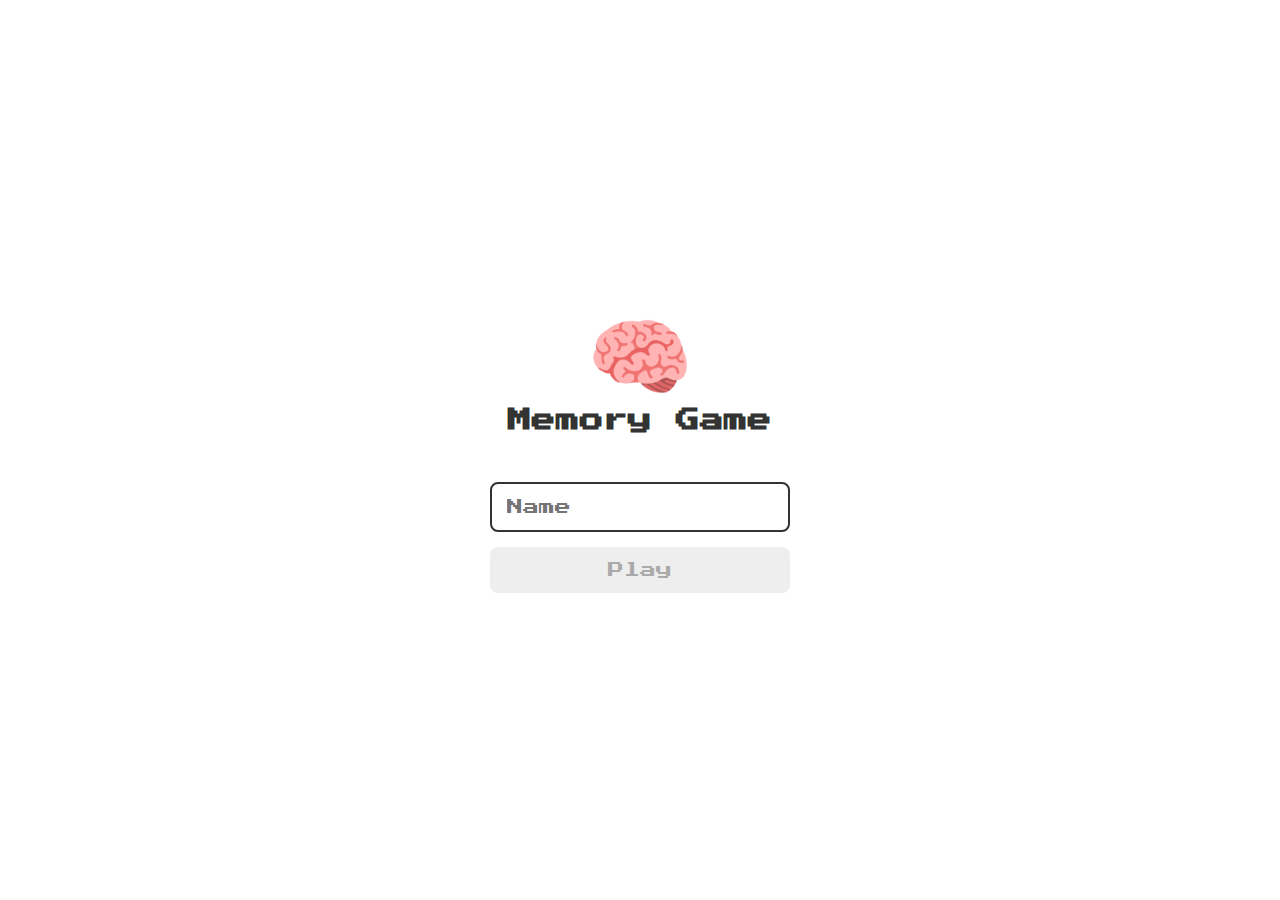
<file: index.html>
<!DOCTYPE html>
<html lang="pt-br">
<head>
    <meta charset="UTF-8">
    <meta name="viewport" content="width=device-width, initial-scale=1.0">
    <link rel="stylesheet" href="./css/styles.css">
    <script defer src="./js/login.js"></script>
    <title>Memory Game | Login</title>
</head>
<body>
    <form class="login-form">
        <div class="login__header">
            <img src="./images/brain.png" alt="brain icon">
            <h1>Memory Game</h1>
        </div>

        <input type="text" placeholder="Name" class="login__input">
        <button type="submit" class="login__button" disabled>Play</button>
    </form>
</body>
</html>
</file>
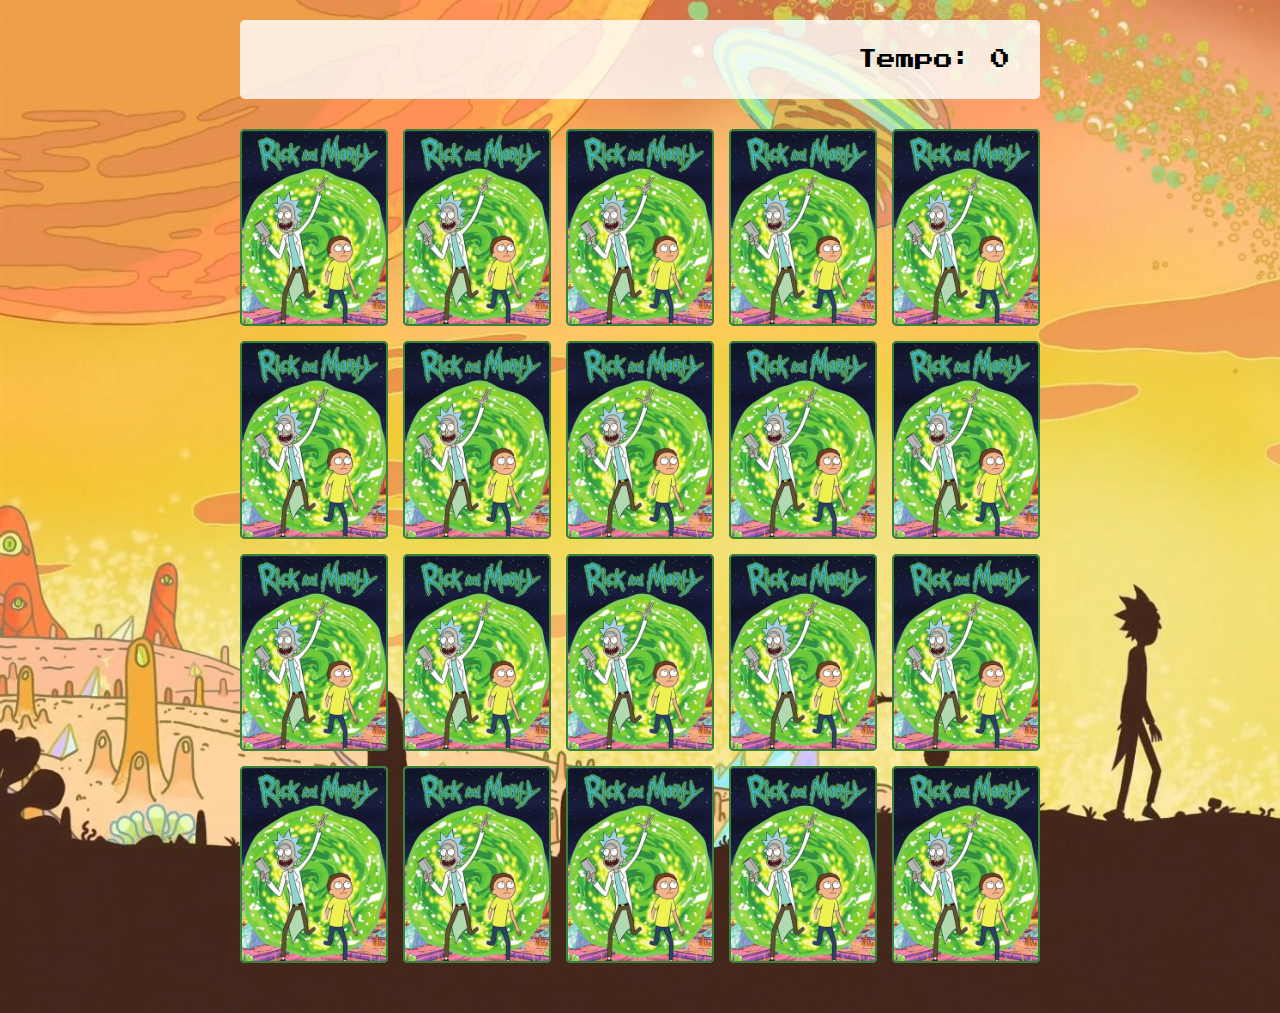
<file: pages/game.html>
<!DOCTYPE html>
<html lang="pt-br">
<head>
    <meta charset="UTF-8">
    <meta name="viewport" content="width=device-width, initial-scale=1.0">
    <title>Memory Game</title>
    <link rel="stylesheet" href="../css/styles.css">
    <script defer src="../js/game.js"></script>
</head>
<body>
    <main>
        <header>
            <span class="player"></span>
            <span>
                Tempo: <span class="timer">0</span>
            </span>
        </header>
        <div class="grid">
        </div>
    </main>
</body>
</html>
</file>
<file: css/styles.css>
@import url(reset.css);
@import url(login.css);
@import url(game.css);
@import url('https://fonts.googleapis.com/css2?family=Press+Start+2P&display=swap');

* {
    font-family: 'Press Start 2P',cursive;
}
</file>
